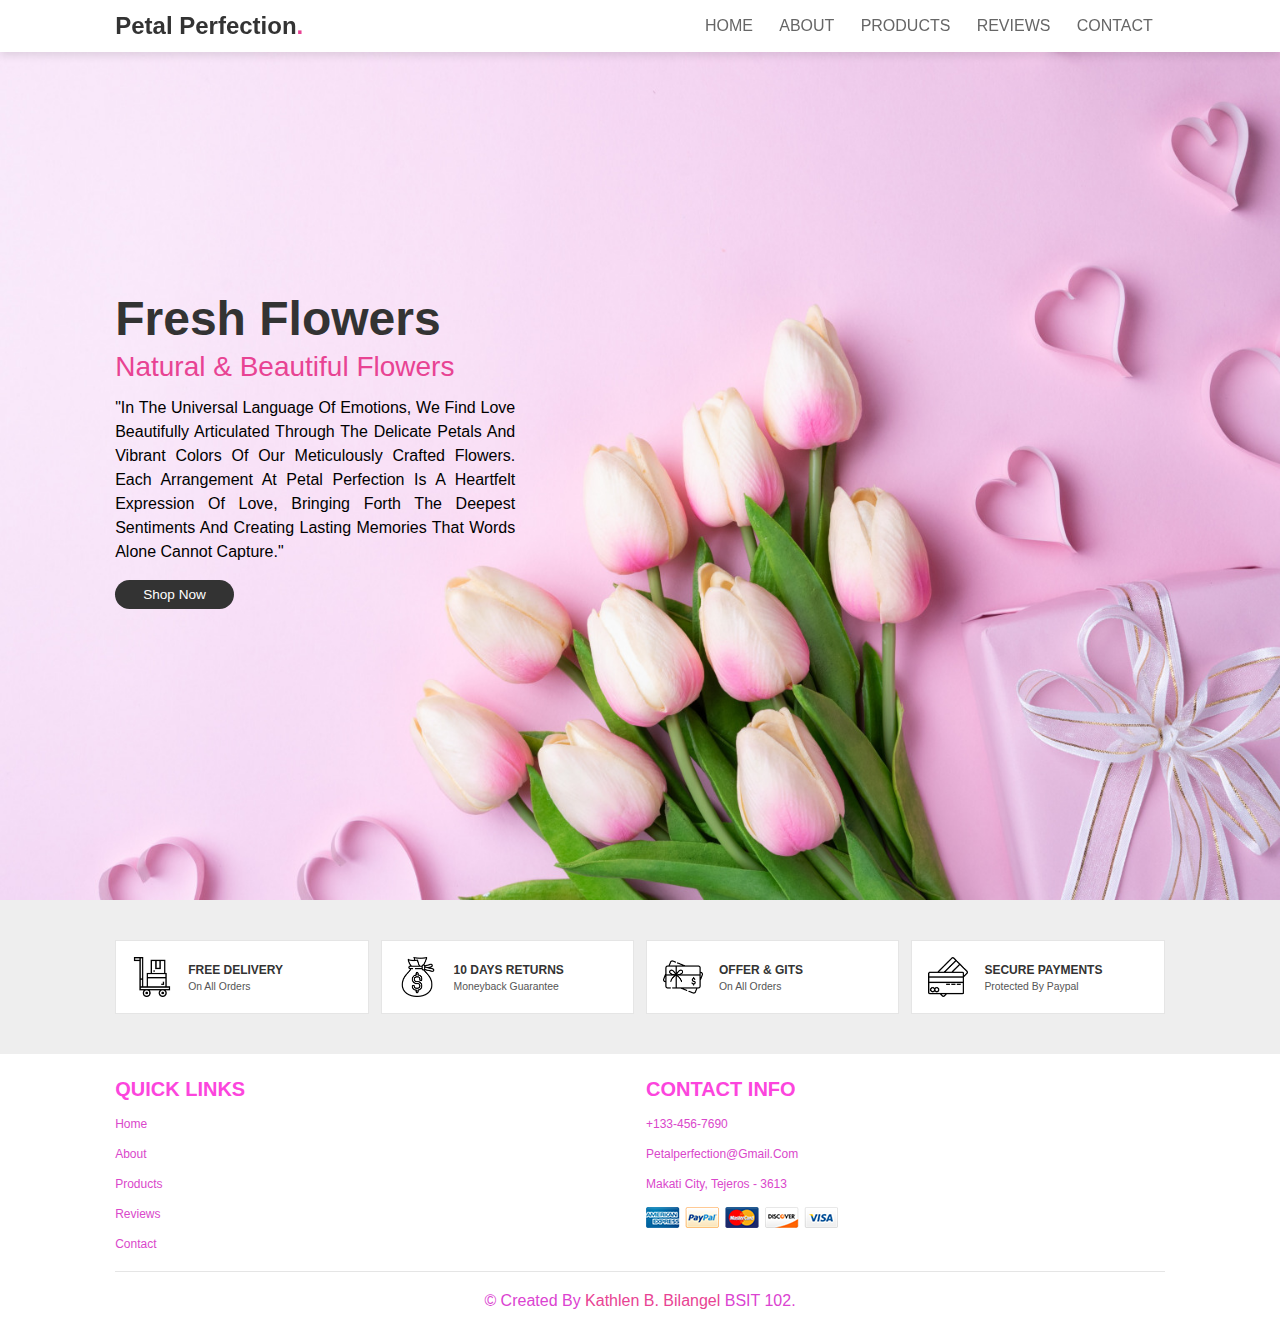
<file: INDEX.html>
<!DOCTYPE html>
<html lang="en">
<head>
    <meta charset="UTF-8">
    <meta name="viewport" content="width=device-width, initial-scale=1.0">
    <title>BB Flower Shop</title>
     <link rel="stylesheet" href="https://cdnjs.cloudflare.com/ajax/libs/font-awesome/6.4.0/css/all.min.css">
     <link href="DESIGN.css" rel="stylesheet" type="text/css">
</head>
<body>

    <header>
        <input type="checkbox" name="" id="toggler">
        <label for="toggler" class="fas fa-bars"></label>
        <a href="#" class="logo">Petal Perfection<span>.</span></a>
        <nav class="navbar">
            <a href="INDEX.html">HOME</a>
            <a href="ABOUT.html">ABOUT</a>
            <a href="PRODUCTS.html">PRODUCTS</a>
            <a href="REVIEWS.html">REVIEWS</a>
            <a href="CONTACT.html">CONTACT</a>
        </nav>

    </header>

     <section class="home" id="home">
    <div class="background-image">
        <img src="images/background.png" alt="">
    </div>
    <div class="content">
        <h3>Fresh Flowers</h3>
        <span>Natural & Beautiful Flowers</span>
        <p>"In the universal language of emotions, we find love beautifully articulated through the delicate petals and vibrant colors of our meticulously crafted flowers. Each arrangement at Petal Perfection is a heartfelt expression of love, bringing forth the deepest sentiments and creating lasting memories that words alone cannot capture."</p>
        <a href="PRODUCTS.html" class="btn"> Shop Now</a>
    </div>
</section>


<section class="icons-container">
    <div class="icons">
        <img src="images/icon-1.png" alt="">
        <div class="info">
            <h3>FREE DELIVERY</h3>
            <span>On All Orders</span>
        </div>
    </div>

    <div class="icons">
        <img src="images/icon-2.png" alt="">
        <div class="info">
            <h3>10 DAYS RETURNS</h3>
            <span>Moneyback Guarantee</span>
        </div>
    </div>

    <div class="icons">
        <img src="images/icon-3.png" alt="">
        <div class="info">
            <h3>OFFER & GITS</h3>
            <span>On All Orders</span>
        </div>
    </div>

    <div class="icons">
        <img src="images/icon-4.png" alt="">
        <div class="info">
            <h3>SECURE PAYMENTS</h3>
            <span>Protected By Paypal</span>
        </div>
    </div>
</section>

<section class="footer">
    <div class="box-container">
        <div class="box">
            <h3>QUICK LINKS</h3>
            <a href="INDEX.html">Home</a>
            <a href="ABOUT.html">About</a>
            <a href="PRODUCTS.html">Products</a>
            <a href="REVIEWS.html">Reviews</a>
            <a href="CONTACT.html">Contact</a>
        </div>

        <div class="box">
            <h3>CONTACT INFO</h3>
            <a href="https://www.viber.com/en/">+133-456-7690</a>
            <a href="https://myaccount.google.com/?utm_source=sign_in_no_continue&pli=1">petalperfection@gmail.com</a>
            <a href="https://www.google.com/maps/place/Tejeros,+Makati,+Metro+Manila/data=!4m2!3m1!1s0x3397c9a3ad0a6207:0x53f3360be9bb57f0?sa=X&ved=2ahUKEwi-urDK-6mCAxVxpVYBHXxIDw0Q8gF6BAhBEAA">Makati City, Tejeros - 3613</a>
          <img src="images/payment.png" alt="">
       
        </div>
    </div>
    <div class="credit">
        &copy; Created by <span> Kathlen B. Bilangel </span> BSIT 102.
    </div>
</section>


</body>
</html>
</file>
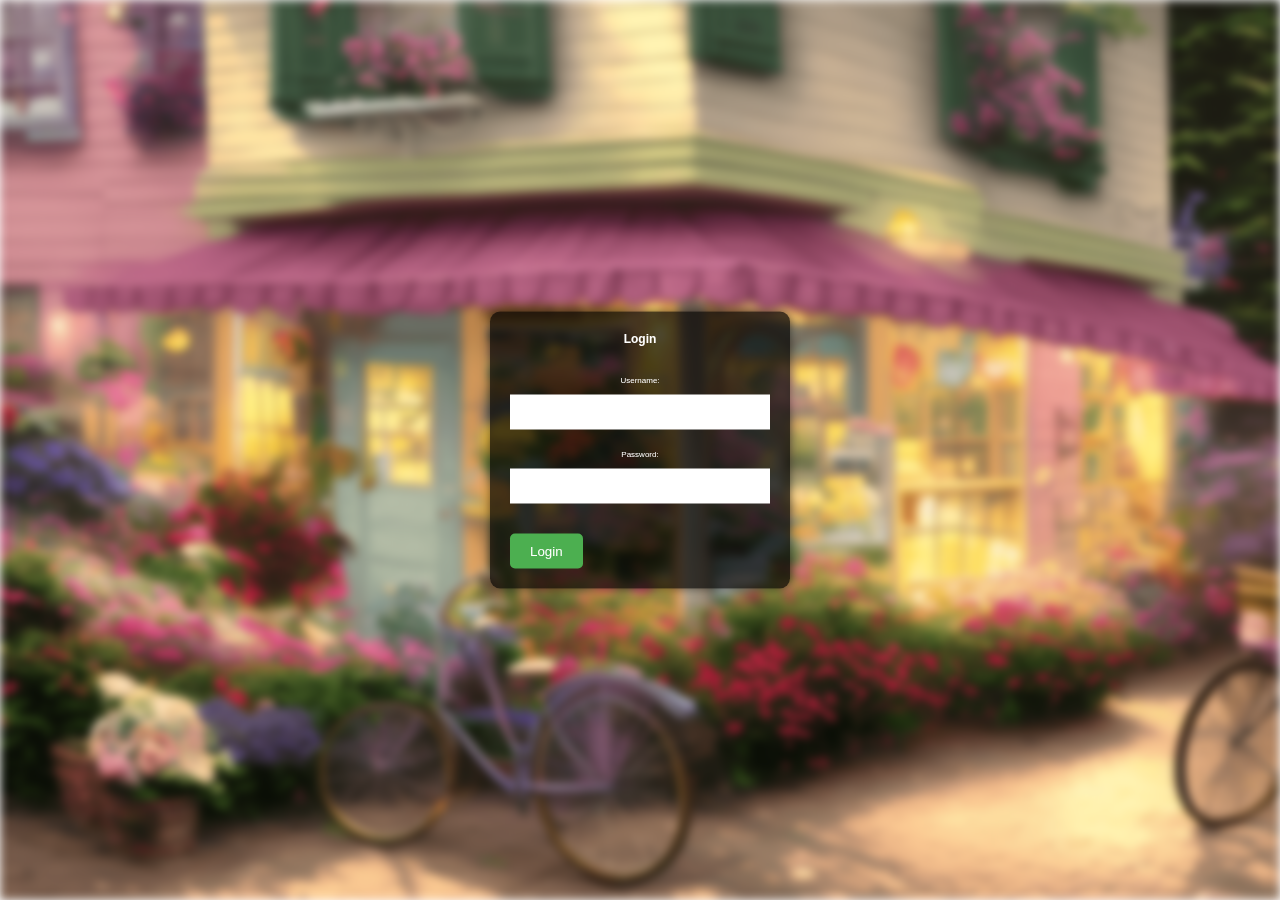
<file: basta.html>
<!DOCTYPE html>
<html lang="en">
<head>
    <meta charset="UTF-8">
    <meta name="viewport" content="width=device-width, initial-scale=1.0">
    <title>Login - BB Flower Shop</title>
    <link rel="stylesheet" href="https://cdnjs.cloudflare.com/ajax/libs/font-awesome/6.4.0/css/all.min.css">
    <link href="DESIGN.css" rel="stylesheet" type="text/css">

    <script>
        function login() {
            var username = document.getElementById("username").value;
            var password = document.getElementById("password").value;

            if (username !== "" && password !== "") {
                // Redirect to the dashboard or another page
                window.location.href = "INDEX.html";
            } else {
                alert("Please enter both username and password");
            }
        }
    </script>
</head>
<body class="login-body">
    <div id="bg"></div>
    <div class="login-form">
        <h2>Login</h2>
        <form>
            <label for="username">Username:</label>
            <input type="text" id="username" required>

            <label for="password">Password:</label>
            <input type="password" id="password" required>

            <button type="button" onclick="login()">Login</button>
        </form>
    </div>
</body>
</html>
</file>
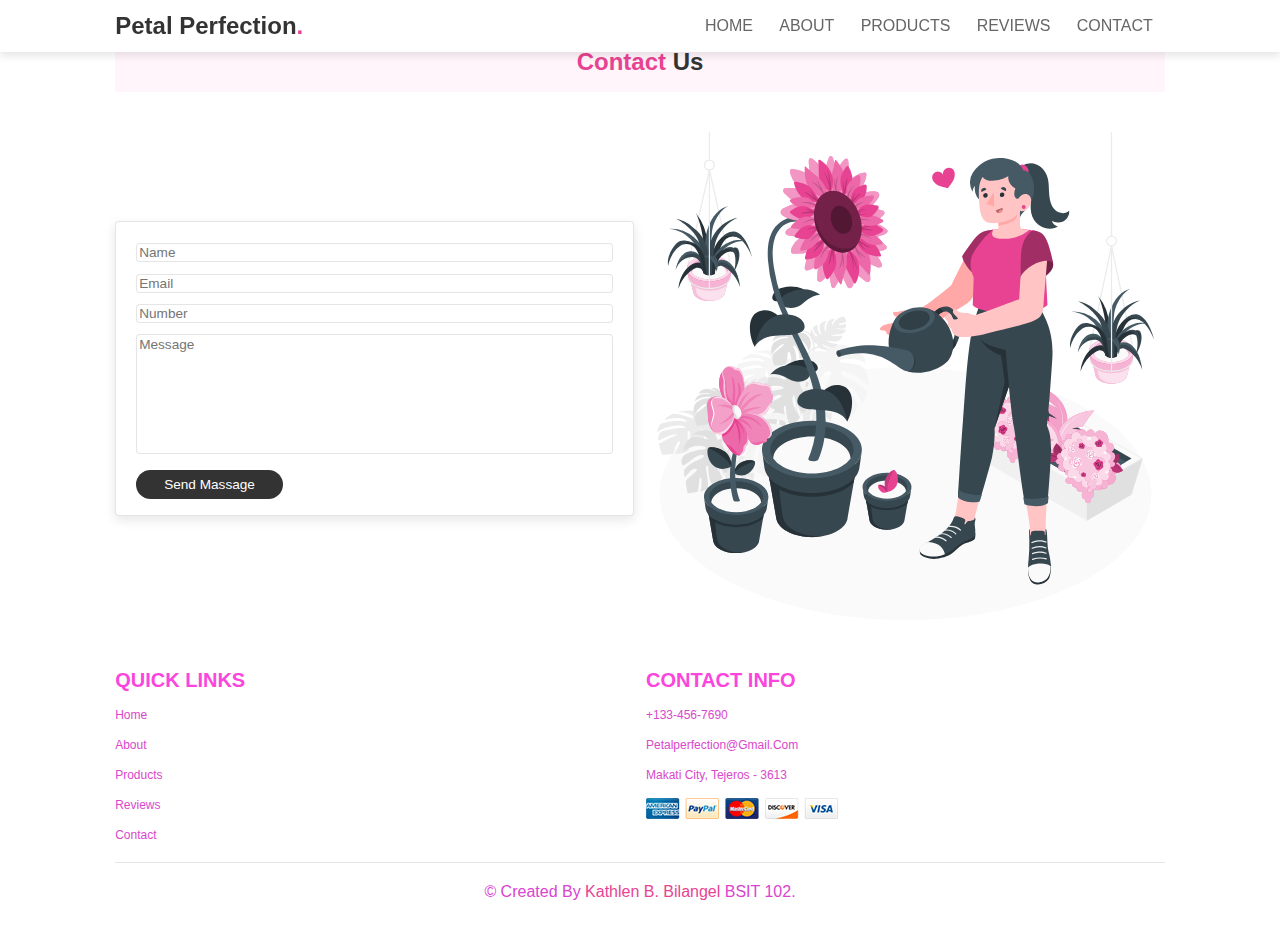
<file: CONTACT.html>
<!DOCTYPE html>
<html lang="en">
<head>
    <meta charset="UTF-8">
    <meta name="viewport" content="width=device-width, initial-scale=1.0">
    <title>BB Flower Shop</title>
     <link rel="stylesheet" href="https://cdnjs.cloudflare.com/ajax/libs/font-awesome/6.4.0/css/all.min.css">
     <link href="DESIGN.css" rel="stylesheet" type="text/css">
</head>
<body>

    <header>
        <input type="checkbox" name="" id="toggler">
        <label for="toggler" class="fas fa-bars"></label>
        <a href="#" class="logo">Petal Perfection<span>.</span></a>
        <nav class="navbar">
            <a href="INDEX.html">HOME</a>
            <a href="ABOUT.html">ABOUT</a>
            <a href="PRODUCTS.html">PRODUCTS</a>
            <a href="REVIEWS.html">REVIEWS</a>
            <a href="CONTACT.html">CONTACT</a>
        </nav>
    </header>
    <section class="contact" id="contact">
    <h1 class="heading"><span>Contact</span> Us</h1>
    <div class="row">
        <form action="">
            <input type="text" class="box" placeholder="Name">
            <input type="email" class="box" placeholder="Email">
            <input type="number" class="box" placeholder="Number">
            <textarea name="" class="box" placeholder="Message" id="" cols="30" rows="10"></textarea>
            <input type="submit" value="send massage" class="btn">
        </form>
        <div class="image">
            <img src="images/contact-img.svg" alt="">
        </div>
    </div>
</section>

<section class="footer">
    <div class="box-container">
        <div class="box">
            <h3>QUICK LINKS</h3>
            <a href="INDEX.html">Home</a>
            <a href="ABOUT.html">About</a>
            <a href="PRODUCTS.html">Products</a>
            <a href="REVIEWS.html">Reviews</a>
            <a href="CONTACT.html">Contact</a>
        </div>

        <div class="box">
            <h3>CONTACT INFO</h3>
            <a href="https://www.viber.com/en/">+133-456-7690</a>
            <a href="https://myaccount.google.com/?utm_source=sign_in_no_continue&pli=1">petalperfection@gmail.com</a>
            <a href="https://www.google.com/maps/place/Tejeros,+Makati,+Metro+Manila/data=!4m2!3m1!1s0x3397c9a3ad0a6207:0x53f3360be9bb57f0?sa=X&ved=2ahUKEwi-urDK-6mCAxVxpVYBHXxIDw0Q8gF6BAhBEAA">Makati City, Tejeros - 3613</a>
          <img src="images/payment.png" alt="">
       
        </div>
    </div>
    <div class="credit">
        &copy; Created by <span> Kathlen B. Bilangel </span> BSIT 102.
    </div>
</section>


</body>
</html>
</file>
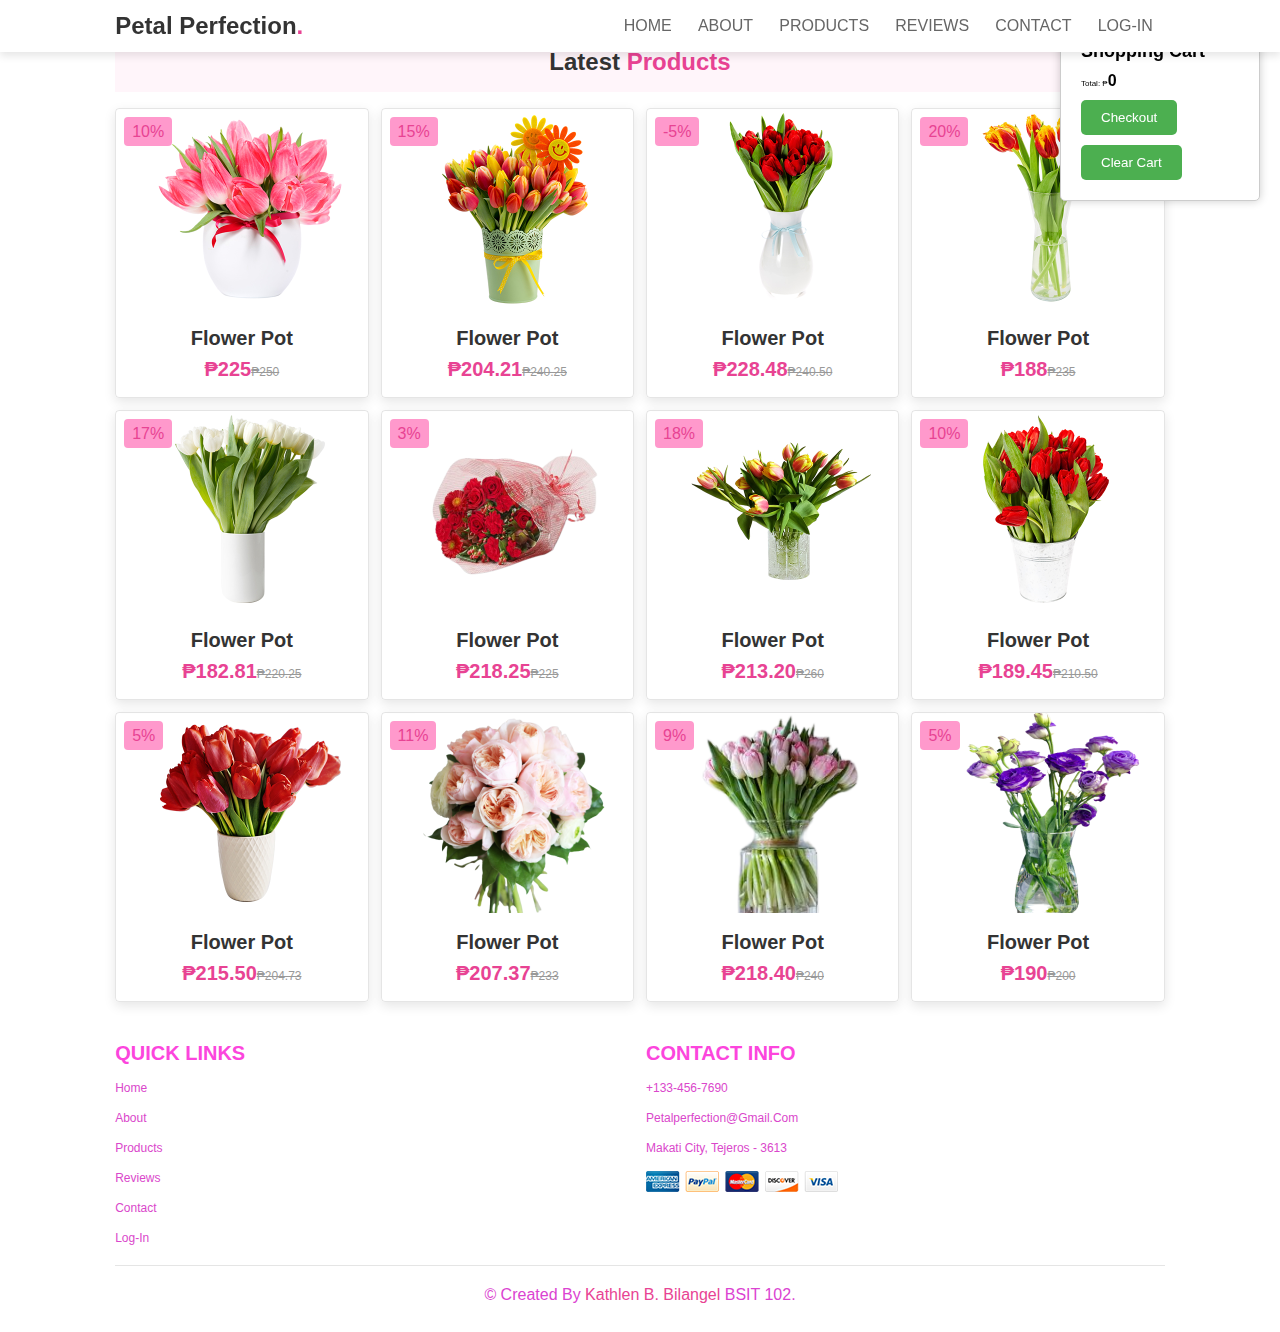
<file: PRODUCTS.html>
<!DOCTYPE html>
<html lang="en">
<head>
    <meta charset="UTF-8">
    <meta name="viewport" content="width=device-width, initial-scale=1.0">
    <title>BB Flower Shop</title>
     <link rel="stylesheet" href="https://cdnjs.cloudflare.com/ajax/libs/font-awesome/6.4.0/css/all.min.css">
     <link href="DESIGN.css" rel="stylesheet" type="text/css">
</head>
<body>

    <header>
        <input type="checkbox" name="" id="toggler">
        <label for="toggler" class="fas fa-bars"></label>
        <a href="#" class="logo">Petal Perfection<span>.</span></a>
        <nav class="navbar">
            <a href="INDEX.html">HOME</a>
            <a href="ABOUT.html">ABOUT</a>
            <a href="PRODUCTS.html">PRODUCTS</a>
            <a href="REVIEWS.html">REVIEWS</a>
            <a href="CONTACT.html">CONTACT</a>
	    <a href="basta.html">LOG-IN</a>
        </nav>

    </header>
<section class="products" id="products">
    <h1 class="heading">Latest <span>Products</span></h1>
    <div class="box-container">
        <div class="box">
            <span class="discount">10%</span>
            <div class="image">
                <img src="images/img-1.jpg" alt="">
                <div class="icons">
                    <a href="#" class="fas fa-heart"></a>
                    <a href="#" class="cart-btn" onclick="addToCart('Flower pot', 225)">Add to Cart</a>
                    <a href="#" class="fas fa-share"></a>
                </div>
            </div>
            <div class="content">
                <h3>Flower pot</h3>
                <div class="price">₱225<span>₱250</span></div>
            </div>
        </div>

        <div class="box">
            <span class="discount">15%</span>
            <div class="image">
                <img src="images/img-2.jpg" alt="">
                <div class="icons">
                    <a href="#" class="fas fa-heart"></a>
                    <a href="#" class="cart-btn" onclick="addToCart('Flower pot', 204.21)">Add to Cart</a>
                    <a href="#" class="fas fa-share"></a>
                </div>
            </div>
            <div class="content">
                <h3>Flower pot</h3>
                <div class="price">₱204.21<span>₱240.25</span></div>
            </div>
        </div>

        <div class="box">
            <span class="discount">-5%</span>
            <div class="image">
                <img src="images/img-3.jpg" alt="">
                <div class="icons">
                    <a href="#" class="fas fa-heart"></a>
                    <a href="#" class="cart-btn" onclick="addToCart('Flower pot', 228.48)">Add to Cart</a>
                    <a href="#" class="fas fa-share"></a>
                </div>
            </div>
            <div class="content">
                <h3>Flower pot</h3>
                <div class="price">₱228.48<span>₱240.50</span></div>
            </div>
        </div>

        <div class="box">
            <span class="discount">20%</span>
            <div class="image">
                <img src="images/img-4.jpg" alt="">
                <div class="icons">
                    <a href="#" class="fas fa-heart"></a>
                    <a href="#" class="cart-btn" onclick="addToCart('Flower pot', 188)">Add to Cart</a>
                    <a href="#" class="fas fa-share"></a>
                </div>
            </div>
            <div class="content">
                <h3>Flower pot</h3>
                <div class="price">₱188<span>₱235</span></div>
            </div>
        </div>

        <div class="box">
            <span class="discount">17%</span>
            <div class="image">
                <img src="images/img-5.jpg" alt="">
                <div class="icons">
                    <a href="#" class="fas fa-heart"></a>
                    <a href="#" class="cart-btn" onclick="addToCart('Flower pot', 182.81)">Add to Cart</a>
                    <a href="#" class="fas fa-share"></a>
                </div>
            </div>
            <div class="content">
                <h3>Flower pot</h3>
                <div class="price">₱182.81<span>₱220.25</span></div>
            </div>
        </div>

        <div class="box">
            <span class="discount">3%</span>
            <div class="image">
                <img src="images/img-6.png" alt="">
                <div class="icons">
                    <a href="#" class="fas fa-heart"></a>
                    <a href="#" class="cart-btn" onclick="addToCart('Flower pot', 218.25)">Add to Cart</a>
                    <a href="#" class="fas fa-share"></a>
                </div>
            </div>
            <div class="content">
                <h3>Flower pot</h3>
                <div class="price">₱218.25<span>₱225</span></div>
            </div>
        </div>

        <div class="box">
            <span class="discount">18%</span>
            <div class="image">
                <img src="images/img-7.jpg" alt="">
                <div class="icons">
                     <a href="#" class="fas fa-heart"></a>
                    <a href="#" class="cart-btn" onclick="addToCart('Flower pot', 213.20)">Add to Cart</a>
                    <a href="#" class="fas fa-share"></a>
                </div>
            </div>
            <div class="content">
                <h3>Flower pot</h3>
                <div class="price">₱213.20<span>₱260</span></div>
            </div>
        </div>

        <div class="box">
            <span class="discount">10%</span>
            <div class="image">
                <img src="images/img-8.jpg" alt="">
                <div class="icons">
                    <a href="#" class="fas fa-heart"></a>
                    <a href="#" class="cart-btn" onclick="addToCart('Flower pot', 189.45)">Add to Cart</a>
                    <a href="#" class="fas fa-share"></a>
                </div>
            </div>
            <div class="content">
                <h3>Flower pot</h3>
                <div class="price">₱189.45<span>₱210.50</span></div>
            </div>
        </div>

        <div class="box">
            <span class="discount">5%</span>
            <div class="image">
                <img src="images/img-9.jpg" alt="">
                <div class="icons">
                    <a href="#" class="fas fa-heart"></a>
                    <a href="#" class="cart-btn" onclick="addToCart('Flower pot', 215.50)">Add to Cart</a>
                    <a href="#" class="fas fa-share"></a>
                </div>
            </div>
            <div class="content">
                <h3>Flower pot</h3>
                <div class="price">₱215.50<span>₱204.73</span></div>
            </div>
        </div>

        <div class="box">
            <span class="discount">11%</span>
            <div class="image">
                <img src="images/img-10.png" alt="">
                <div class="icons">
                    <a href="#" class="fas fa-heart"></a>
                    <a href="#" class="cart-btn" onclick="addToCart('Flower pot', 207.37)">Add to Cart</a>
                    <a href="#" class="fas fa-share"></a>
                </div>
            </div>
            <div class="content">
                <h3>Flower pot</h3>
                <div class="price">₱207.37<span>₱233</span></div>
            </div>
        </div>

        <div class="box">
            <span class="discount">9%</span>
            <div class="image">
                <img src="images/img-11.png" alt="">
                <div class="icons">
                    <a href="#" class="fas fa-heart"></a>
                   <a href="#" class="cart-btn" onclick="addToCart('Flower pot', 218.40)">Add to Cart</a>
                    <a href="#" class="fas fa-share"></a>
                </div>
            </div>
            <div class="content">
                <h3>Flower pot</h3>
                <div class="price">₱218.40<span>₱240</span></div>
            </div>
        </div>

        <div class="box">
            <span class="discount">5%</span>
            <div class="image">
                <img src="images/img-12.png" alt="">
                <div class="icons">
                    <a href="#" class="fas fa-heart"></a>
                    <a href="#" class="cart-btn" onclick="addToCart('Flower pot', 190)">Add to Cart</a>
                    <a href="#" class="fas fa-share"></a>
                </div>
            </div>
            <div class="content">
                <h3>Flower pot</h3>
                <div class="price">₱190<span>₱200</span></div>
            </div>
        </div>
    </div>
</section>

<div id="cart-container">
        <h2>Shopping Cart</h2>
        <ul id="cart-items">
        </ul>
        <p>Total: ₱<span id="cart-total">0</span></p>
        <button onclick="checkout()">Checkout</button>
        <button onclick="clearCart()">Clear Cart</button>
    </div>

    <script>
        let cart = [];
        let cartTotal = 0;

        function addToCart(itemName, itemPrice) {
            cart.push({ name: itemName, price: itemPrice });
            cartTotal += itemPrice;
            updateCart();
        }

        function updateCart() {
            const cartItems = document.getElementById("cart-items");
            const cartTotalElement = document.getElementById("cart-total");
            cartItems.innerHTML = "";
            cart.forEach((item) => {
                const li = document.createElement("li");
                li.textContent = `${item.name} - ₱${item.price}`;
                cartItems.appendChild(li);
            });
            cartTotalElement.textContent = cartTotal.toFixed(2);
        }

        function checkout() {
            alert(`Total: ₱${cartTotal.toFixed(2)}\nThank you for your purchase!`);
        }

        function clearCart() {
            cart = [];
            cartTotal = 0;
            updateCart();
        }
    </script>

<section class="footer">
    <div class="box-container">
        <div class="box">
            <h3>QUICK LINKS</h3>
            <a href="INDEX.html">Home</a>
            <a href="ABOUT.html">About</a>
            <a href="PRODUCTS.html">Products</a>
            <a href="REVIEWS.html">Reviews</a>
            <a href="CONTACT.html">Contact</a>
	    <a href="basta.html">Log-In</a>
        </div>

        <div class="box">
            <h3>CONTACT INFO</h3>
            <a href="https://www.viber.com/en/">+133-456-7690</a>
            <a href="https://myaccount.google.com/?utm_source=sign_in_no_continue&pli=1">petalperfection@gmail.com</a>
            <a href="https://www.google.com/maps/place/Tejeros,+Makati,+Metro+Manila/data=!4m2!3m1!1s0x3397c9a3ad0a6207:0x53f3360be9bb57f0?sa=X&ved=2ahUKEwi-urDK-6mCAxVxpVYBHXxIDw0Q8gF6BAhBEAA">Makati City, Tejeros - 3613</a>
          <img src="images/payment.png" alt="">
       
        </div>
    </div>
    <div class="credit">
        &copy; Created by <span> Kathlen B. Bilangel </span> BSIT 102.
    </div>
</section>

</body>
</html>
</file>
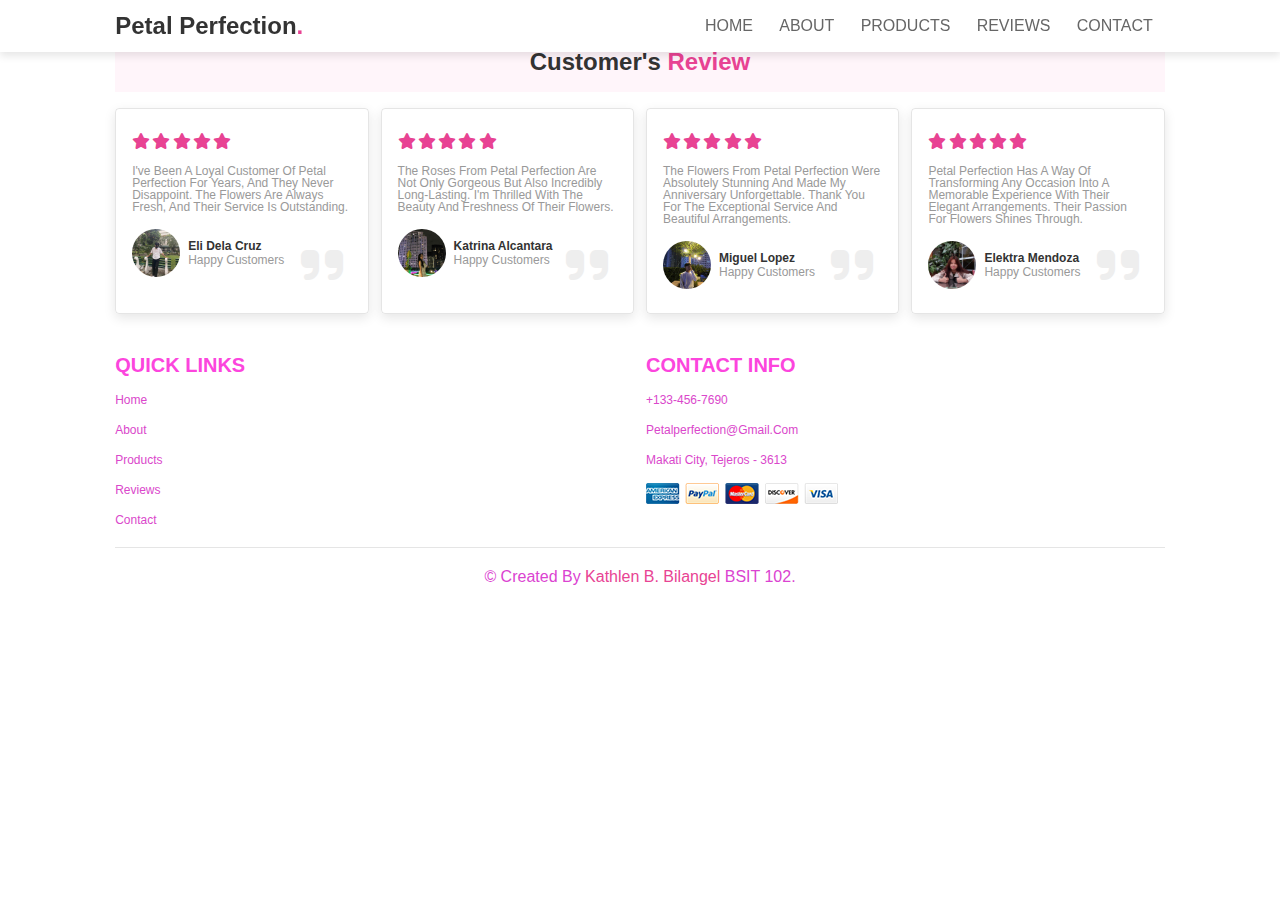
<file: REVIEWS.html>
<!DOCTYPE html>
<html lang="en">
<head>
    <meta charset="UTF-8">
    <meta name="viewport" content="width=device-width, initial-scale=1.0">
    <title>BB Flower Shop</title>
     <link rel="stylesheet" href="https://cdnjs.cloudflare.com/ajax/libs/font-awesome/6.4.0/css/all.min.css">
     <link href="DESIGN.css" rel="stylesheet" type="text/css">
</head>
<body>

    <header>
        <input type="checkbox" name="" id="toggler">
        <label for="toggler" class="fas fa-bars"></label>
        <a href="#" class="logo">Petal Perfection<span>.</span></a>
        <nav class="navbar">
            <a href="INDEX.html">HOME</a>
            <a href="ABOUT.html">ABOUT</a>
            <a href="PRODUCTS.html">PRODUCTS</a>
            <a href="REVIEWS.html">REVIEWS</a>
            <a href="CONTACT.html">CONTACT</a>
        </nav>

    </header>

<section class="review" id="review">
    <h1 class="heading">Customer's <span>Review</span></h1>
    <div class="box-container">
        <div class="box">
            <div class="stars">
                <i class="fas fa-star"></i>
                <i class="fas fa-star"></i>
                <i class="fas fa-star"></i>
                <i class="fas fa-star"></i>
                <i class="fas fa-star"></i>
            </div>
            <p>I've been a loyal customer of Petal Perfection for years, and they never disappoint. The flowers are always fresh, and their service is outstanding.</p>
            <div class="user">
                <img src="images/pic 1.jpg" alt="">
                <div class="user-info">
                    <h3>Eli Dela Cruz</h3>
                    <span>Happy Customers</span>
                </div>
            </div>
            <span class="fas fa-quote-right"></span>
        </div>

        <div class="box">
            <div class="stars">
                <i class="fas fa-star"></i>
                <i class="fas fa-star"></i>
                <i class="fas fa-star"></i>
                <i class="fas fa-star"></i>
                <i class="fas fa-star"></i>
            </div>
            <p>The roses from Petal Perfection are not only gorgeous but also incredibly long-lasting. I'm thrilled with the beauty and freshness of their flowers.</p>
            <div class="user">
                <img src="images/pic 2.jpg" alt="">
                <div class="user-info">
                    <h3>Katrina Alcantara</h3>
                    <span>Happy Customers</span>
                </div>
            </div>
            <span class="fas fa-quote-right"></span>
        </div>

        <div class="box">
            <div class="stars">
                <i class="fas fa-star"></i>
                <i class="fas fa-star"></i>
                <i class="fas fa-star"></i>
                <i class="fas fa-star"></i>
                <i class="fas fa-star"></i>
            </div>
            <p>The flowers from Petal Perfection were absolutely stunning and made my anniversary unforgettable. Thank you for the exceptional service and beautiful arrangements.</p>
            <div class="user">
                <img src="images/pic 3.jpg" alt="">
                <div class="user-info">
                    <h3>Miguel Lopez</h3>
                    <span>Happy Customers</span>
                </div>
            </div>
            <span class="fas fa-quote-right"></span>
        </div>

        <div class="box">
            <div class="stars">
                <i class="fas fa-star"></i>
                <i class="fas fa-star"></i>
                <i class="fas fa-star"></i>
                <i class="fas fa-star"></i>
                <i class="fas fa-star"></i>
            </div>
            <p>Petal Perfection has a way of transforming any occasion into a memorable experience with their elegant arrangements. Their passion for flowers shines through.</p>
            <div class="user">
                <img src="images/pic 4.jpg" alt="">
                <div class="user-info">
                    <h3>Elektra Mendoza</h3>
                    <span>Happy Customers</span>
                </div>
            </div>
            <span class="fas fa-quote-right"></span>
        </div>
    </div>
</section>

<section class="footer">
    <div class="box-container">
        <div class="box">
            <h3>QUICK LINKS</h3>
            <a href="INDEX.html">Home</a>
            <a href="ABOUT.html">About</a>
            <a href="PRODUCTS.html">Products</a>
            <a href="REVIEWS.html">Reviews</a>
            <a href="CONTACT.html">Contact</a>
        </div>

        <div class="box">
            <h3>CONTACT INFO</h3>
            <a href="https://www.viber.com/en/">+133-456-7690</a>
            <a href="https://myaccount.google.com/?utm_source=sign_in_no_continue&pli=1">petalperfection@gmail.com</a>
            <a href="https://www.google.com/maps/place/Tejeros,+Makati,+Metro+Manila/data=!4m2!3m1!1s0x3397c9a3ad0a6207:0x53f3360be9bb57f0?sa=X&ved=2ahUKEwi-urDK-6mCAxVxpVYBHXxIDw0Q8gF6BAhBEAA">Makati City, Tejeros - 3613</a>
          <img src="images/payment.png" alt="">
       
        </div>
    </div>
    <div class="credit">
        &copy; Created by <span> Kathlen B. Bilangel </span> BSIT 102.
    </div>
</section>


</body>
</html>
</file>
<file: DESIGN.css>
:root {
    --pink: #e84393;
  }
*{
    margin: 0;
    box-sizing: border-box;
    font-family: Verdana, Geneva, Tahoma, sans-serif;
    outline: none;
    border: none;
    text-decoration: none;
    text-transform: capitalize;
    transition: .2s linear;

}


html{
    font-size: 62.5%;
    scroll-behavior: smooth;
    scroll-padding-top: 6rem;
    overflow-x: hidden;
}
section{
    padding: 2rem 9%;

}
.heading{
    text-align: center;
    font-size: 4rem;
    color: #333;
    padding: 2rem;
    margin: 2rem 0;
    background: rgba(255, 51, 153, .05);

}

.heading span{
    color: var(--pink);
}
.btn{
    display: inline-block;
    margin-top: 1rem;
    border-radius: 5rem;
    background: #333;
    color: #fff;
    padding: .9rem 3.5rem;
    cursor: pointer;
    font-size: 1.7rem;
}
.btn:hover{
    background: var(--pink);
}
header{
    position: fixed;
    top: 0; left: 0; right: 0;
    background: #fff;
    padding: 1.5rem 9%;
    display: flex;
    align-items: center;
    justify-content: space-between;
    z-index: 100;
    box-shadow: 0 .5rem 1rem rgb(0, 0, 0, .1);
}

 header .logo{
    font-size:3rem;
    color: #333;
    font-weight: bolder;
 }

header .logo span{
    color: var(--pink);
}

header .navbar a{
    font-size: 2rem;
    padding: 0 1.5rem;
    color: #666;
}

header .navbar a:hover{
    color: var(--pink);
}

header .icons a{
    font-size: 3rem;
    color: #333;
    margin-left: 1.5rem;
}

header .icons a:hover{
    color: var(--pink);
}

header #toggler{
    display: none;
}

header .fa-bars{
    font-size: 3rem;
    color: #333;
    border-radius: .5rem;
    padding: .5rem 1.5rem;
    cursor: pointer;
    border: .1rem solid rgba(0,0,0,.3);
    display: none;
}


.home{
    display: flex;
    align-items: center;
    min-height: 100vh;
    background: url(/images/background.png) no-repeat;
    background-size: cover;
    background-position: center;
}

.home {
    min-height: 100vh;
    background-size: cover;
    background-position: center;
    position: relative;
    display: flex;
    align-items: center;
}

.background-image img {
    position: absolute;
    top: 0;
    left: 0;
    width: 100%;
    height: 100%;
    object-fit: cover;
    z-index: -1;
}

.home .content {
    max-width: 50rem;
    position: relative;
    z-index: 1;
    text-align: justify;
}

.home .content h3 {
    font-size: 6rem;
    color: #333;
}

.home .content span {
    font-size: 3.5rem;
    color: var(--pink);
    padding: 1rem 0;
    line-height: 1.5;
}

.home .content p {
    font-size: 2rem;
    color: #000000;
    padding: 1rem 0;
    line-height: 1.5;
}

.about .row{
    display: flex;
    align-items: center;
    gap: 2rem;
    flex-wrap: wrap;
    pad: 2rem 0;
    padding-bottom: 3rem;

}

.about .row .video-container{
    flex: 1 1 40rem;
    position: relative;
}


.about .row .video-container video{
    width: 100%;
    border: 1.5rem solid #fff;
    border-radius: .5rem;
    box-shadow: 0 .5rem 1rem rgba(0,0,0,.1);
    object-fit: cover;
}


.about .row .video-container h3{
    position: absolute;
    top: 50%;
    transform: translateY(-50%);
    font-size: 3rem;
    background: #fff;
    width: 100%;
    padding: 1rem 2rem;
    text-align: center;
    mix-blend-mode: screen;

}

.about .row .content{
    flex: 1 1 40rem;
}

.about .row .content h3{
    font-size: 3rem;
    color: #000000;

}

.about .row .content p{
    font-size: 1.5rem;
    color: #999;
    padding: .5rem 0;
    padding-top: 1rem;
    line-height: 1.5;

}

.icons-container{
    background: #eee;
    display: flex;
    flex-wrap: wrap;
    gap: 1.5rem;
    padding-top: 5rem;
    padding-bottom: 5rem;
}

.icons-container .icons{
    background: #fff;
    border: .1rem solid rgba(0,0,0,.1);
    padding: 2rem;
    display: flex;
    align-items: center;
    flex: 1 1 25rem;
}

.icons-container .icons img{
    height: 5rem;
    margin-right: 2rem;
}

.icons-container .icons h3{
    color: #333;
    padding-bottom: .5rem;
    font-size: 1.5rem;
}


.icons-container .icons span{
    color: #555;
    font-size: 1.3rem;
}

.products .box-container{
    display: flex;
    flex-wrap: wrap;
    gap: 1.5rem;

}

.products .box-container .box{
    flex: 1 1 30rem;
    box-shadow: 0 .5rem 1.5rem rgba(0,0,0,.1);
    border-radius: .5rem;
    border: .1rem solid rgba(0,0,0,.1);
    position: relative;
}

.products .box-container .box .discount{
    position: absolute;
    top: 1rem; left: 1rem;
    padding: .7rem 1rem;
    font-size: 2rem;
    color: var(--pink);
    background: rgba(255,51,153,0.5);
    z-index: 1;
    border-radius: .5rem;
}

.products .box-container .box .image{
    position: relative;
    text-align: center;
    padding-left: 2rem;
    overflow: hidden;
}

.products .box-container .box .image img{
    height: 25rem;
}

.products .box-container .box:hover .image img{
    transform: scale(1.1);
}

.products .box-container .box .image .icons{
    position: absolute;
    bottom: -7rem; left: 0; right: 0;
    display: flex;
}

.products .box-container .box:hover .image .icons{
    bottom: 0;
}

.products .box-container .box:hover .image .icons a{
    height: 5rem;
    line-height: 5rem;
    font-size: 2rem;
    width: 50%;
    background: var(--pink);
    color: #fff;
}

.products .box-container .box:hover .image .icons .cart-btn{
    border-left: .1rem solid #fff7;
    border-right: .1rem solid #fff7;
    width: 100%;
}

.products .box-container .box:hover .image .icons a:hover{
    background: #333;
}

.products .box-container .box .content{
    padding: 2rem;
    text-align: center;
}

.products .box-container .box .content h3{
    font-size: 2.5rem;
    color: #333;
}

.products .box-container .box .content .price{
    font-size: 2.5rem;
    color: var(--pink);
    font-weight: bolder;
    padding-top: 1rem;
}

.products .box-container .box .content .price span{
    font-size: 1.5rem;
    color: #999;
    font-weight: lighter;
    text-decoration: line-through;
}

.review .box-container{
    display: flex;
    flex-wrap: wrap;
    gap: 1.5rem;
}

.review .box-container .box{
    flex: 1 1 30rem;
    box-shadow: 0 .5rem 1.5rem rgba(0,0,0,.1);
    border-radius: .5rem;
    padding: 3rem 2rem;
    position: relative;
    border:.1rem solid rgba(0,0,0,.1);

}


.review .box-container .box .fa-quote-right{
    position: absolute;
    bottom: 3rem; right: 3rem;
    font-size: 6rem;
    color: #eee;

}

.review .box-container .box .stars i{
    color: var(--pink);
    font-size: 2rem;
}

.review .box-container .box p{
    color: #999;
    font-size: 1.5rem;
    line-height: 1.5rem;
    padding-top: 2rem;
}

.review .box-container .box .user{
    display: flex;
    align-items: center;
    padding-top: 2rem;

}

.review .box-container .box .user img{
    height: 6rem;
    width: 6rem;
    border-radius: 50%;
    object-fit: cover;
    margin-right: 1rem;
}

.review .box-container .box .user h3{
    font-size: 1.5rem;
    color: #333;
}


.review .box-container .box .user span{
    font-size: 1.5rem;
    color: #999;
}

.contact .row{
    display: flex;
    flex-wrap: wrap;
    gap: 1.5rem;
    align-items: center;
}

.contact .row form{
    flex: 1 1 40rem;
    padding: 2rem 2.5rem;
    box-shadow: 0 .5rem 1.5rem rgba(0,0,0,.1);
    border:.1rem solid rgba(0,0,0,.1);
    background: #fff;
    border-radius: .5rem;
}

.contact .row  .image{
    flex: 1 1 40rem;

}

.contact.row .image img{
    width: 100%;
}

.contact .row form .box{
    pad: 1rem;
    font-size: 1.7rem;
    color: #333;
    text-transform: none;
    border:.1rem solid rgba(0,0,0,.1);
    border-radius:.5rem;
    margin:.7rem 0;
    width: 100%;
}

.contact .row form .box:focus{
    border-color: var(--pink);
}

.contact .row form textarea{
    height: 15rem;
    resize: none;
}


.footer .box-container{
    display: flex;
    flex-wrap: wrap;
    gap: 1.5rem;
}

.footer .box-container .box{
    flex: 1 1 25rem;
}

.footer .box-container .box h3{
    color: #fc45dd;
    font-size: 2.5rem;
    padding: 1rem 0;
}

.footer .box-container .box a{
    display: block;
    color: #da47cb;
    font-size: 1.5rem;
    padding: 1rem 0;
}

.footer .box-container .box  a:hover{
    color: var(--pink);
    text-decoration: underline;
}

.footer .box-container .box img{
    margin-top: 1rem;
}

.footer .credit{
    text-align: center;
    padding: 1.5rem;
    margin-top: 1.5rem;
    padding-top: 2.5rem;
    font-size: 2rem;
    color: #db43d1;
    border-top: .1rem solid rgba(0,0,0,.1);
}

.footer .credit span{
    color: var(--pink);

}
#cart-container {
    background-color: #fff;
    border: 1px solid #ccc;
    padding: 20px;
    border-radius: 5px;
    width: 200px;
    position: fixed;
    top: 20px;
    right: 20px;
    box-shadow: 0 0 10px rgba(0, 0, 0, 0.2);
}

#cart-container h2 {
    font-size: 18px;
    margin-bottom: 10px;
}

#cart-items {
    list-style: none;
    padding: 0;
    margin: 0;
}

#cart-items li {
    margin: 5px 0;
    font-size: 14px; 
}

#cart-total {
    font-weight: bold;
    font-size: 16px; 
}

button {
    display: block;
    background-color: #4CAF50;
    color: #fff;
    border: none;
    padding: 10px 20px;
    margin-top: 10px;
    cursor: pointer;
    border-radius: 5px;
}

button:hover {
    background-color: #45a049;
}

@media (max-width:991px){
    
html{
    font-size: 55%
}
header{
    padding: 2rem;
}
section{
    padding: 2rem;
}
.home{
    background-position: center;
}

}

@media (max-width:768px){
    html .fa-bars{
        display: block;
    }
    header .navbar{
        position: absolute;
        top: 100%; left: 0; right: 0;
        background: #d96ebe;
        border-top: .1rem solid rgba(0,0,0,.1);
        clip-path: polygon(0 0, 100% 0, 100% 0, 0 0);
    }

    header #toggler:checked ~ .navbar{
        clip-path: polygon(0 0, 100% 0, 100% 100%, 0% 100%);;
    }
    header .navbar a{
        margin: 1.5rem;
        padding: 1.5rem;
        background: #dd97c1;
        border: .1rem solid rgb(0, 0, 0, .1);
        display: block;
    }
    .home.content h3{
        font-size: 5rem;

    }
    .home.content span{
        font-size: 2.5rem;
        
    }
    .icons-container .icons h3{
        
        font-size: 2rem;
    }
    
    
    .icons-container .icons span{
        font-size: 1.7rem;
    }
}

#bg {
    background-image: url('images/login.png');
    position: fixed;
    left: 0;
    top: 0;
    width: 100%;
    height: 100%;
    background-size: cover;
    filter: blur(5px);
}
.login-body {
    margin: 0;
    padding: 0;
    font-family: 'Verdana', sans-serif;
    color: #ffffff;
}

.login-form {
    position: absolute;
    top: 50%;
    left: 50%;
    transform: translate(-50%, -50%);
    background: rgba(0, 0, 0, 0.7);
    padding: 20px;
    border-radius: 10px;
    box-shadow: 0 0 10px rgba(0, 0, 0, 0.5);
    text-align: center;
    width: 300px;
}

.login-form h2 {
    margin-bottom: 30px;
}

.login-form label {
    display: block;
    margin-bottom: 10px;
}

.login-form input {
    width: 100%;
    padding: 10px;
    margin-bottom: 20px;
    box-sizing: border-box;
}

.login-form button {
    background-color: #4CAF50;
    color: white;
    padding: 10px 20px;
    border: none;
    border-radius: 5px;
    cursor: pointer;
}

.login-form button:hover {
    background-color: #45a049;
}

@media (max-width:450px){
}
    
    html{
        font-size: 50%
    }
    .heading{
        font-size: 3rem;
    }
</file>
